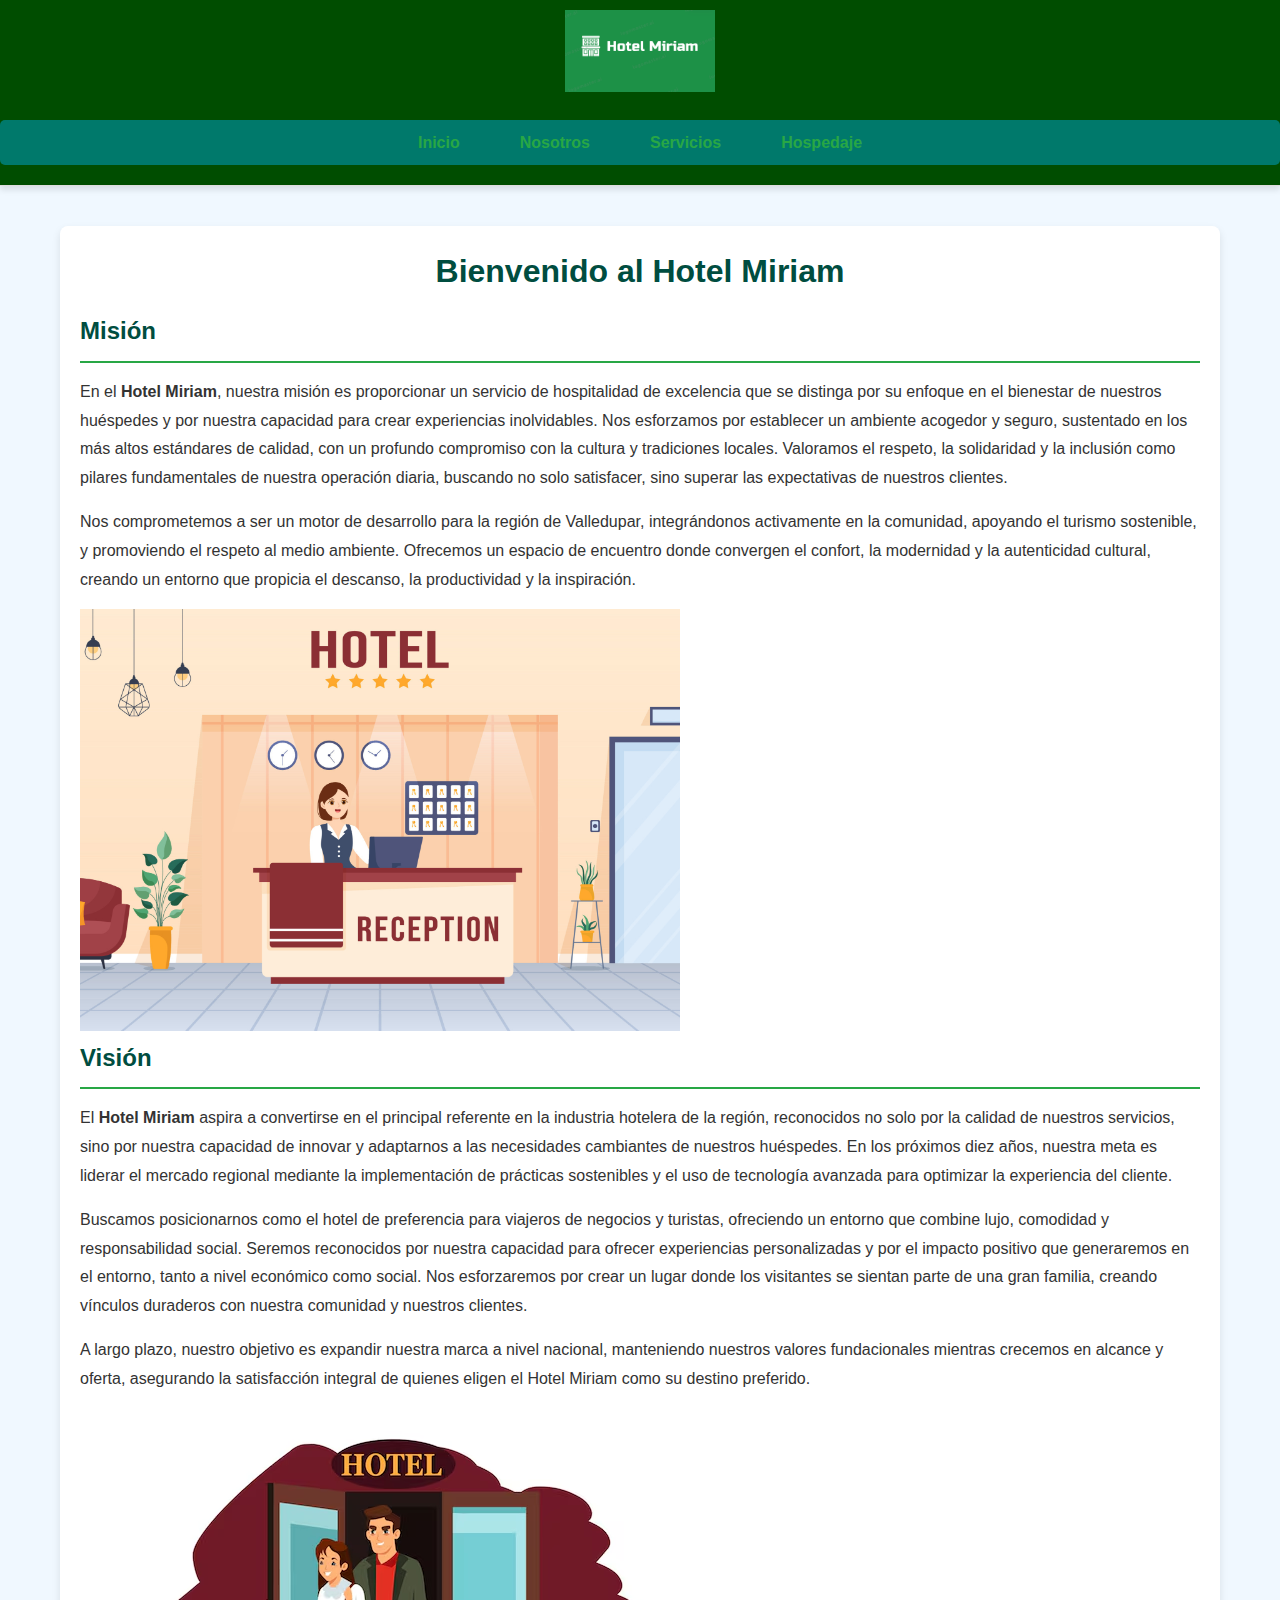
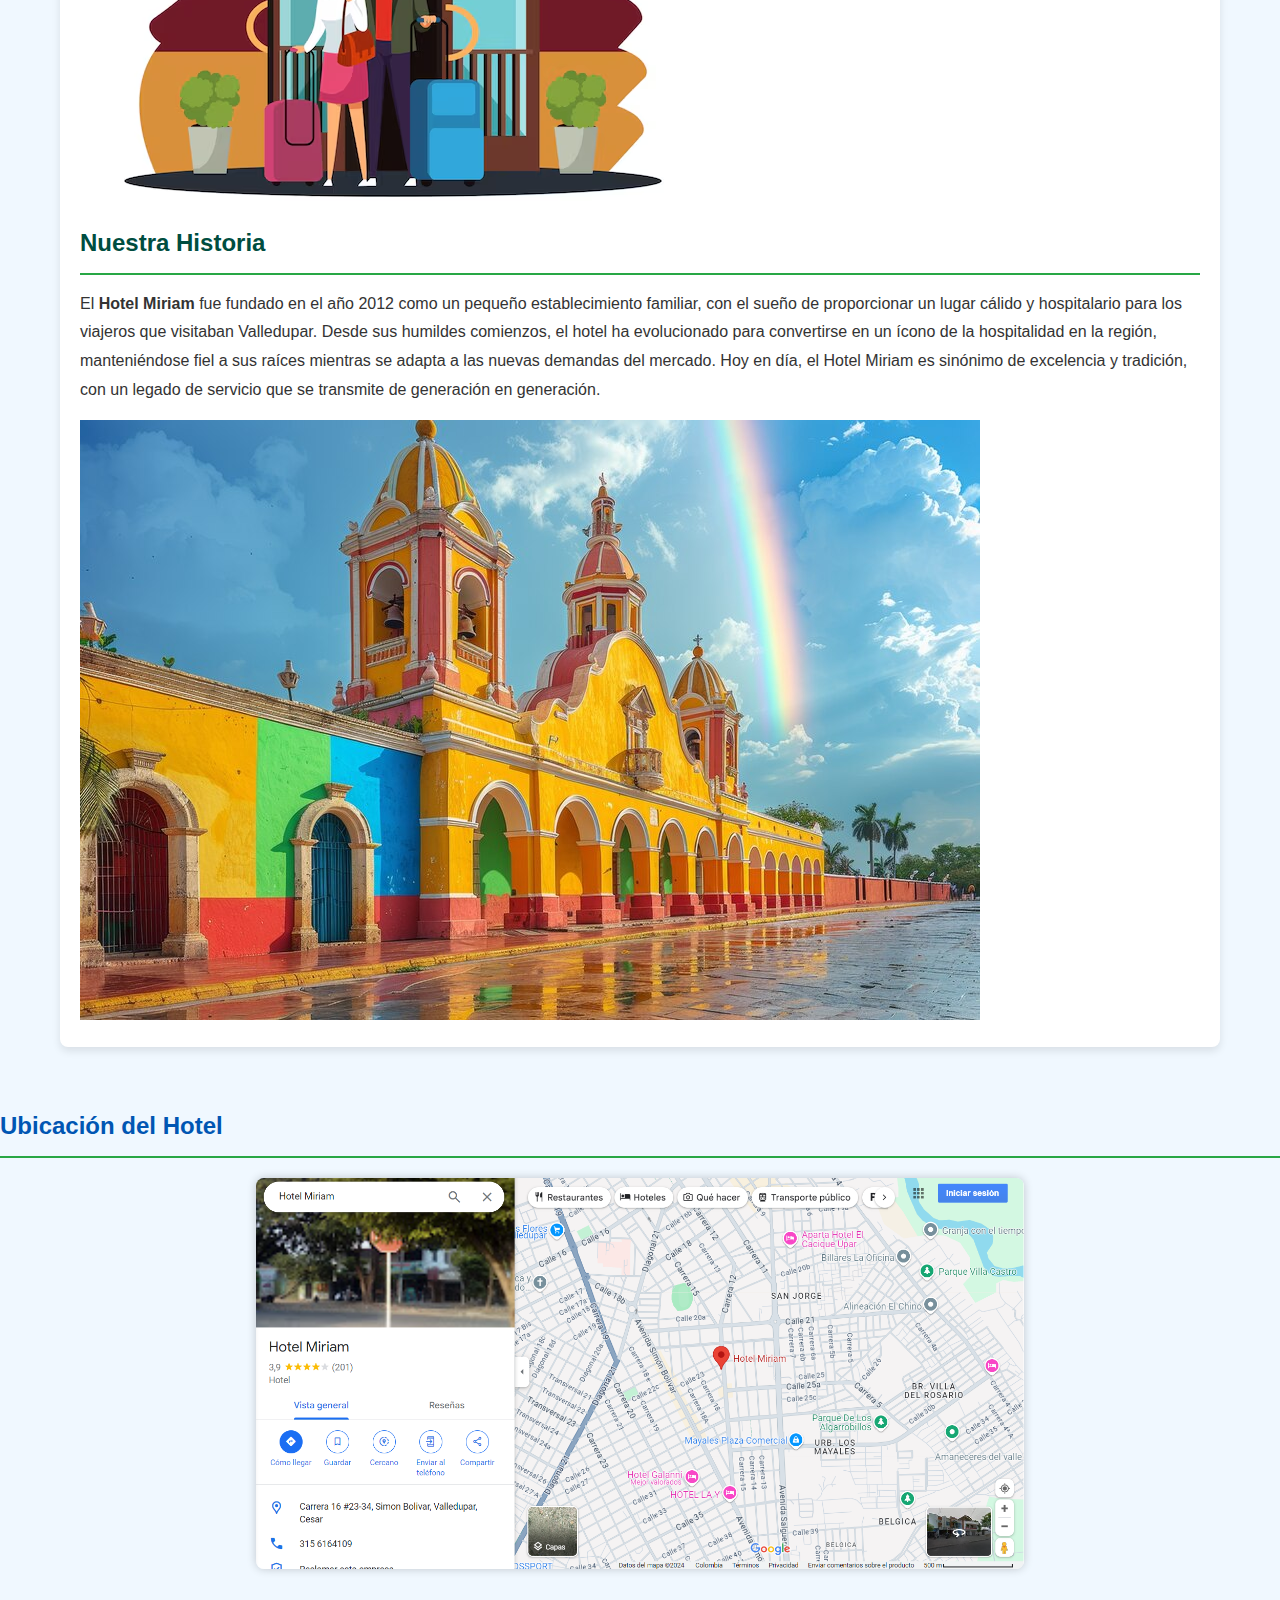
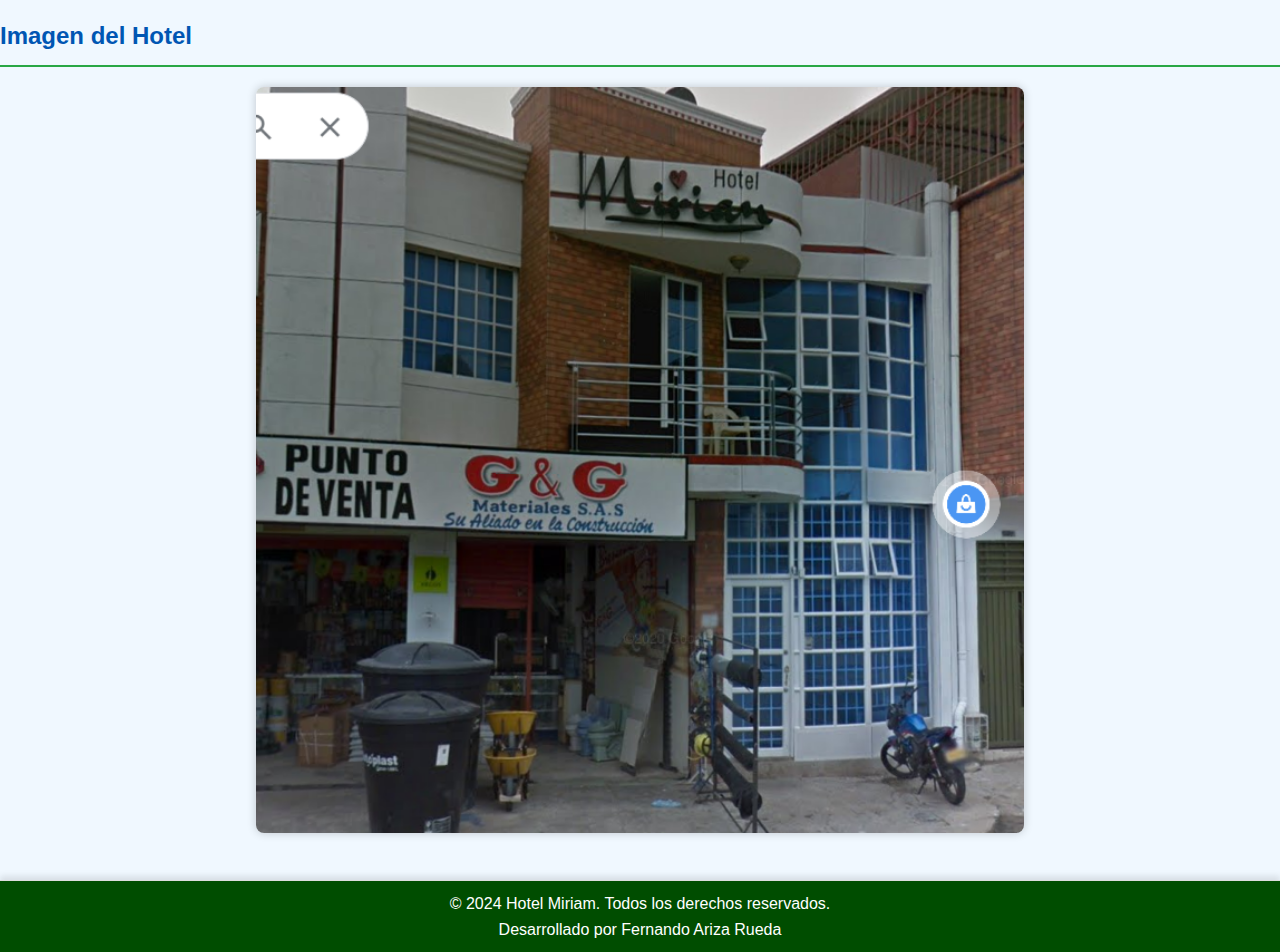
<file: index.html>
<!DOCTYPE html>
<html lang="es">

    <head>
        <meta charset="UTF-8">
        <meta name="viewport" content="width=device-width, initial-scale=1.0">
        <meta http-equiv="X-UA-Compatible" content="ie=edge">
        <meta name="description" content="Hotel Miriam - El mejor lugar para su hospedaje en Valledupar, donde ofrecemos un servicio de excelencia.">
        <meta name="author" content="Fernando Ariza Rueda">
        <title>Hotel Miriam - Inicio</title>
        <link rel="stylesheet" href="/css/styles.css">
        <link rel="icon" href="/img/favicon.ico" type="image/x-icon">
        <style>
            body { 
                font-family: Arial, sans-serif;
                line-height: 1.6;
                margin: 0;
                padding: 0;
                color: #333;
            }
    
            header {
                background: #004d00;
                padding: 10px 0;
                text-align: center;
                border-bottom: 1px solid #ddd;
            }
    
            header img {
                width: 150px;
            }
    
            nav ul {
                list-style: none;
                padding: 0;
            }
    
            nav ul li {
                display: inline;
                margin: 0 15px;
            }
    
            nav ul li a {
                text-decoration: none;
                color: #28a745;
            }
    
            nav ul li a:hover {
                text-decoration: underline;
            }
    
            main {
                padding: 20px;
            }
    
            h1 {
                color: #28a745;
                text-align: center;
                margin-bottom: 20px;
            }
    
            section {
                margin-bottom: 40px;
            }
    
            section h2 {
                color: #0056b3;
                border-bottom: 2px solid #28a745;
                padding-bottom: 10px;
                margin-bottom: 20px;
            }
    
            .info-hotel ul {
                list-style: none;
                padding: 0;
            }
    
            .info-hotel ul li {
                background: #004d00;
                border-radius: 5px;
                margin-bottom: 10px;
                padding: 10px;
                box-shadow: 0 0 5px rgba(0,0,0,0.1);
            }
    
            form {
                max-width: 800px;
                margin: 0 auto;
                padding: 20px;
                background: #f8f9fa;
                border-radius: 8px;
                box-shadow: 0 0 10px rgba(0,0,0,0.1);
            }
    
            form fieldset {
                border: none;
                margin-bottom: 20px;
            }
    
            form legend {
                font-weight: bold;
                margin-bottom: 10px;
                color: #28a745;
            }
    
            form label {
                display: block;
                margin-bottom: 5px;
            }
    
            form input, form select, form textarea {
                width: calc(100% - 22px);
                padding: 10px;
                margin-bottom: 10px;
                border: 1px solid #ccc;
                border-radius: 5px;
            }
    
            form input[type="submit"] {
                background: #28a745;
                color: #fff;
                border: none;
                cursor: pointer;
                font-size: 16px;
            }
    
            form input[type="submit"]:hover {
                background: #0056b3;
            }
    
            #mapa img {
                width: 60%;
                border-radius: 8px;
                box-shadow: 0 0 10px rgba(0,0,0,0.2);
            }
    
            footer {
                background: #004d00;
                padding: 10px 0;
                text-align: center;
                border-top: 1px solid #ddd;
                margin-top: 20px;
            }
    
            /* Nuevo estilo para las imágenes al lado del texto */
            .info-section {
                display: flex;
                align-items: center;
                margin-bottom: 30px;
            }
    
            .info-section img {
                width: 150px; /* Ajusta el tamaño de las imágenes */
                height: auto;
                border-radius: 8px;
                margin-left: 20px;
            }
    
            .info-section .text {
                flex: 1;
            }
        </style>
    </head>

    <body>
        <header>
            <div class="logo">
                <img src="/img/imagen1.PNG" alt="Logo del Hotel Miriam" id="logo-img">
            </div>
            <nav>
                <ul class="nav-list">
                    <li><a href="inicio.html">Inicio</a></li>
                    <li><a href="nosotros.html">Nosotros</a></li>
                    <li><a href="servicios.html">Servicios</a></li>
                    <li><a href="hospedaje.html">Hospedaje</a></li>
                </ul>
            </nav>
        </header>

        <main>
            <section id="mision-vision" class="content-section">
                <h1>Bienvenido al Hotel Miriam</h1>

                <article class="mision">
                    <h2>Misión</h2>
                    <p>En el <strong>Hotel Miriam</strong>, nuestra misión es proporcionar un servicio de hospitalidad de excelencia que se distinga por su enfoque en el bienestar de nuestros huéspedes y por nuestra capacidad para crear experiencias inolvidables. Nos esforzamos por establecer un ambiente acogedor y seguro, sustentado en los más altos estándares de calidad, con un profundo compromiso con la cultura y tradiciones locales. Valoramos el respeto, la solidaridad y la inclusión como pilares fundamentales de nuestra operación diaria, buscando no solo satisfacer, sino superar las expectativas de nuestros clientes.</p>
                    <p>Nos comprometemos a ser un motor de desarrollo para la región de Valledupar, integrándonos activamente en la comunidad, apoyando el turismo sostenible, y promoviendo el respeto al medio ambiente. Ofrecemos un espacio de encuentro donde convergen el confort, la modernidad y la autenticidad cultural, creando un entorno que propicia el descanso, la productividad y la inspiración.</p>
                    <img src="/img/imagen12.PNG" alt="Imagen Misión" width="80%" style="max-width: 600px;">
                </article>

                <article class="vision">
                    <h2>Visión</h2>
                    <p>El <strong>Hotel Miriam</strong> aspira a convertirse en el principal referente en la industria hotelera de la región, reconocidos no solo por la calidad de nuestros servicios, sino por nuestra capacidad de innovar y adaptarnos a las necesidades cambiantes de nuestros huéspedes. En los próximos diez años, nuestra meta es liderar el mercado regional mediante la implementación de prácticas sostenibles y el uso de tecnología avanzada para optimizar la experiencia del cliente.</p>
                    <p>Buscamos posicionarnos como el hotel de preferencia para viajeros de negocios y turistas, ofreciendo un entorno que combine lujo, comodidad y responsabilidad social. Seremos reconocidos por nuestra capacidad para ofrecer experiencias personalizadas y por el impacto positivo que generaremos en el entorno, tanto a nivel económico como social. Nos esforzaremos por crear un lugar donde los visitantes se sientan parte de una gran familia, creando vínculos duraderos con nuestra comunidad y nuestros clientes.</p>
                    <p>A largo plazo, nuestro objetivo es expandir nuestra marca a nivel nacional, manteniendo nuestros valores fundacionales mientras crecemos en alcance y oferta, asegurando la satisfacción integral de quienes eligen el Hotel Miriam como su destino preferido.</p>

                    <img src="/img/imagen13.PNG" alt="Imagen Visión">
                </article>

                <article class="historia">
                    <h2>Nuestra Historia</h2>
                    <p>El <strong>Hotel Miriam</strong> fue fundado en el año 2012 como un pequeño establecimiento familiar, con el sueño de proporcionar un lugar cálido y hospitalario para los viajeros que visitaban Valledupar. Desde sus humildes comienzos, el hotel ha evolucionado para convertirse en un ícono de la hospitalidad en la región, manteniéndose fiel a sus raíces mientras se adapta a las nuevas demandas del mercado. Hoy en día, el Hotel Miriam es sinónimo de excelencia y tradición, con un legado de servicio que se transmite de generación en generación.</p>

                    <img src="/img/imagen14.PNG" alt="Imagen Historia">
                </article>
            </section>
        </main>
        <section id="mapa">
            <h2>Ubicación del Hotel</h2>
            <div style="text-align: center;">
                <img src="/img/imagen10.PNG" alt="Mapa de ubicación del Hotel Miriam">
            </div>
        </section>

        <section id="mapa">
            <h2>Imagen del Hotel</h2>
            <div style="text-align: center;">
                <img src="/img/imagen11.PNG" alt="Imagen del Hotel Miriam">
            </div> 
        </section>
        
        <footer>
            <p>&copy; 2024 Hotel Miriam. Todos los derechos reservados.</p>
            <p>Desarrollado por Fernando Ariza Rueda</p>
        </footer>
    </body>

</html>
</file>
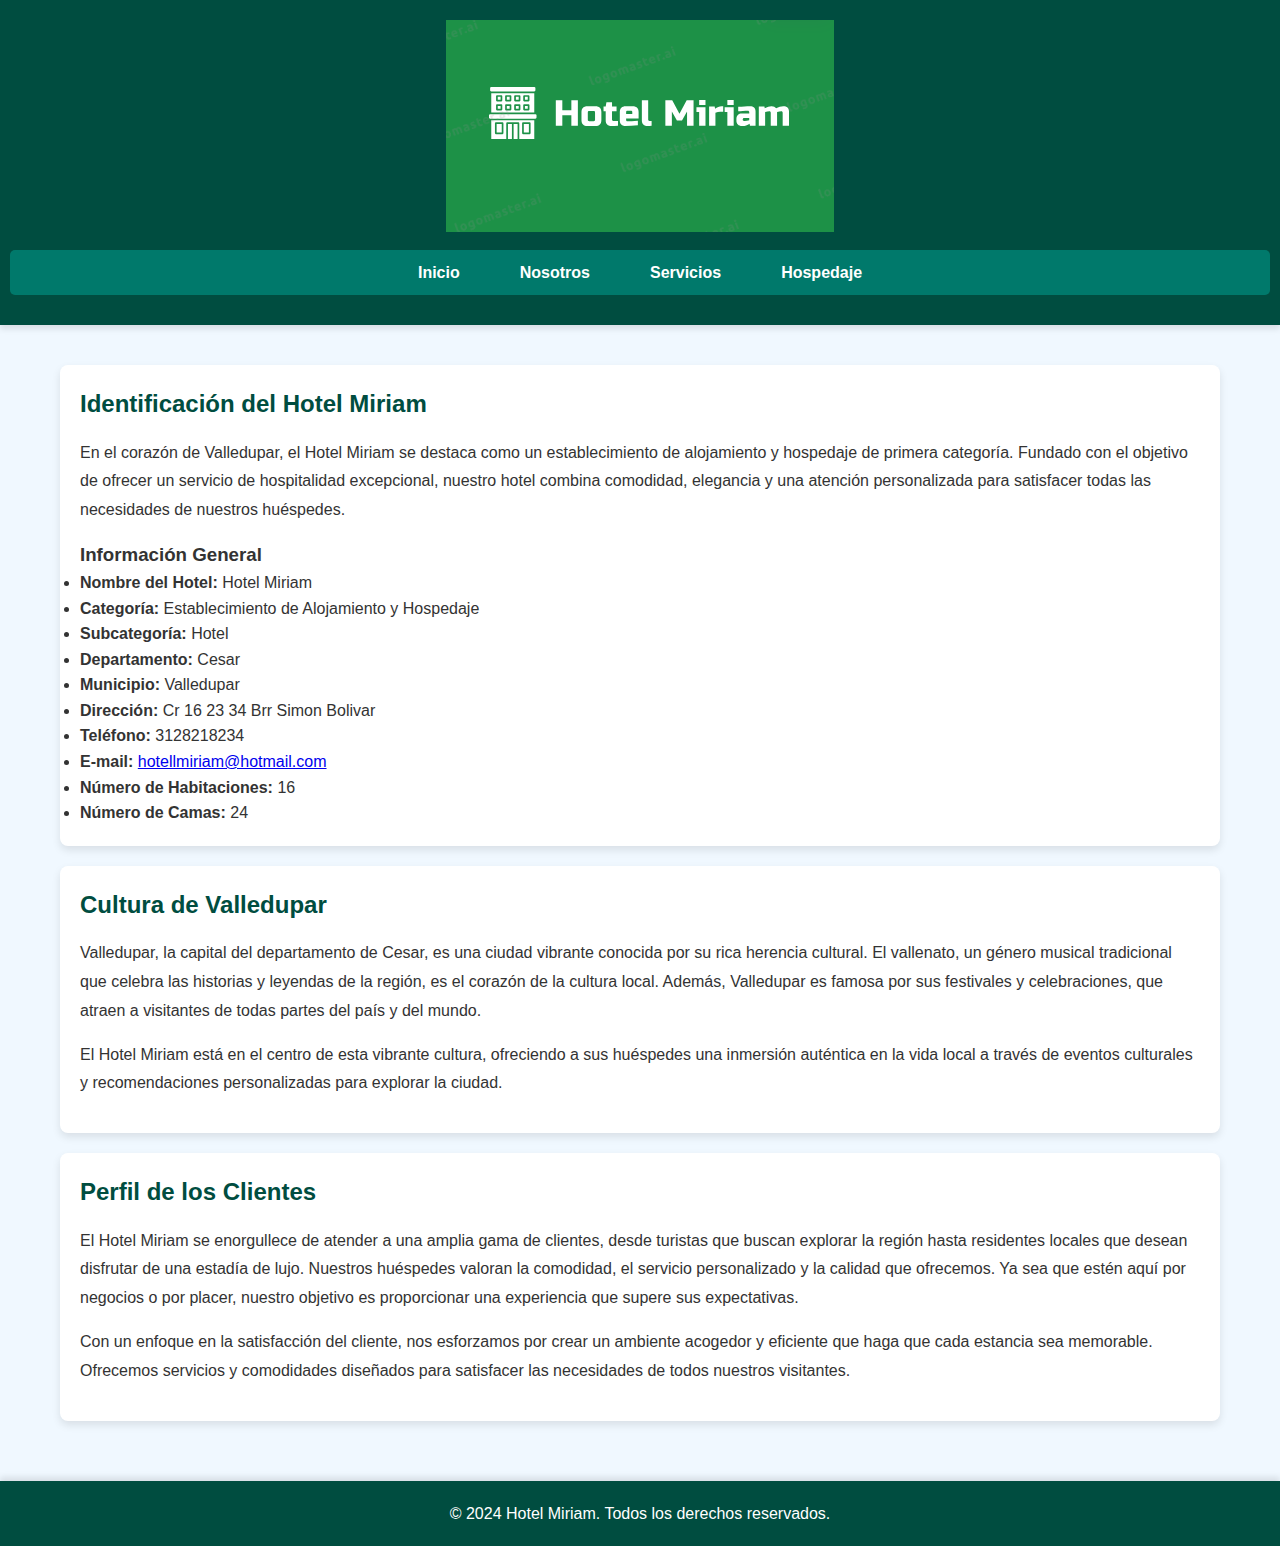
<file: nosotros.html>
<!DOCTYPE html>
<html lang="es">
<head>
    <meta charset="UTF-8">
    <meta name="viewport" content="width=device-width, initial-scale=1.0">
    <title>Nosotros - Hotel Miriam</title>
    <link rel="stylesheet" href="/css/styles.css"> 
</head>
<body>
    <header>
        <img src="/img/imagen1.PNG" alt="Logo del Hotel Miriam"> 
        <nav>
            <ul>
                <li><a href="/index.html">Inicio</a></li> 
                <li><a href="/nosotros.html">Nosotros</a></li> 
                <li><a href="/servicios.html">Servicios</a></li> 
                <li><a href="/hospedaje.html">Hospedaje</a></li> 
            </ul>
        </nav>
    </header>
    <main>
        <section id="identificacion" class="content-section">
            <h2>Identificación del Hotel Miriam</h2>
            <p>En el corazón de Valledupar, el Hotel Miriam se destaca como un establecimiento de alojamiento y hospedaje de primera categoría. Fundado con el objetivo de ofrecer un servicio de hospitalidad excepcional, nuestro hotel combina comodidad, elegancia y una atención personalizada para satisfacer todas las necesidades de nuestros huéspedes.</p>
            <h3>Información General</h3>
            <ul>
                <li><strong>Nombre del Hotel:</strong> Hotel Miriam</li>
                <li><strong>Categoría:</strong> Establecimiento de Alojamiento y Hospedaje</li>
                <li><strong>Subcategoría:</strong> Hotel</li>
                <li><strong>Departamento:</strong> Cesar</li>
                <li><strong>Municipio:</strong> Valledupar</li>
                <li><strong>Dirección:</strong> Cr 16 23 34 Brr Simon Bolivar</li>
                <li><strong>Teléfono:</strong> 3128218234</li>
                <li><strong>E-mail:</strong> <a href="mailto:hotellmiriam@hotmail.com">hotellmiriam@hotmail.com</a></li>
                <li><strong>Número de Habitaciones:</strong> 16</li>
                <li><strong>Número de Camas:</strong> 24</li>
            </ul>
        </section>
        <section id="cultura" class="content-section">
            <h2>Cultura de Valledupar</h2>
            <p>Valledupar, la capital del departamento de Cesar, es una ciudad vibrante conocida por su rica herencia cultural. El vallenato, un género musical tradicional que celebra las historias y leyendas de la región, es el corazón de la cultura local. Además, Valledupar es famosa por sus festivales y celebraciones, que atraen a visitantes de todas partes del país y del mundo.</p>
            <p>El Hotel Miriam está en el centro de esta vibrante cultura, ofreciendo a sus huéspedes una inmersión auténtica en la vida local a través de eventos culturales y recomendaciones personalizadas para explorar la ciudad.</p>
        </section>
        <section id="clientes" class="content-section">
            <h2>Perfil de los Clientes</h2>
            <p>El Hotel Miriam se enorgullece de atender a una amplia gama de clientes, desde turistas que buscan explorar la región hasta residentes locales que desean disfrutar de una estadía de lujo. Nuestros huéspedes valoran la comodidad, el servicio personalizado y la calidad que ofrecemos. Ya sea que estén aquí por negocios o por placer, nuestro objetivo es proporcionar una experiencia que supere sus expectativas.</p>
            <p>Con un enfoque en la satisfacción del cliente, nos esforzamos por crear un ambiente acogedor y eficiente que haga que cada estancia sea memorable. Ofrecemos servicios y comodidades diseñados para satisfacer las necesidades de todos nuestros visitantes.</p>
        </section>
    </main>
    <footer>
        <p>&copy; 2024 Hotel Miriam. Todos los derechos reservados.</p>
    </footer>
</body>
</html>
</file>
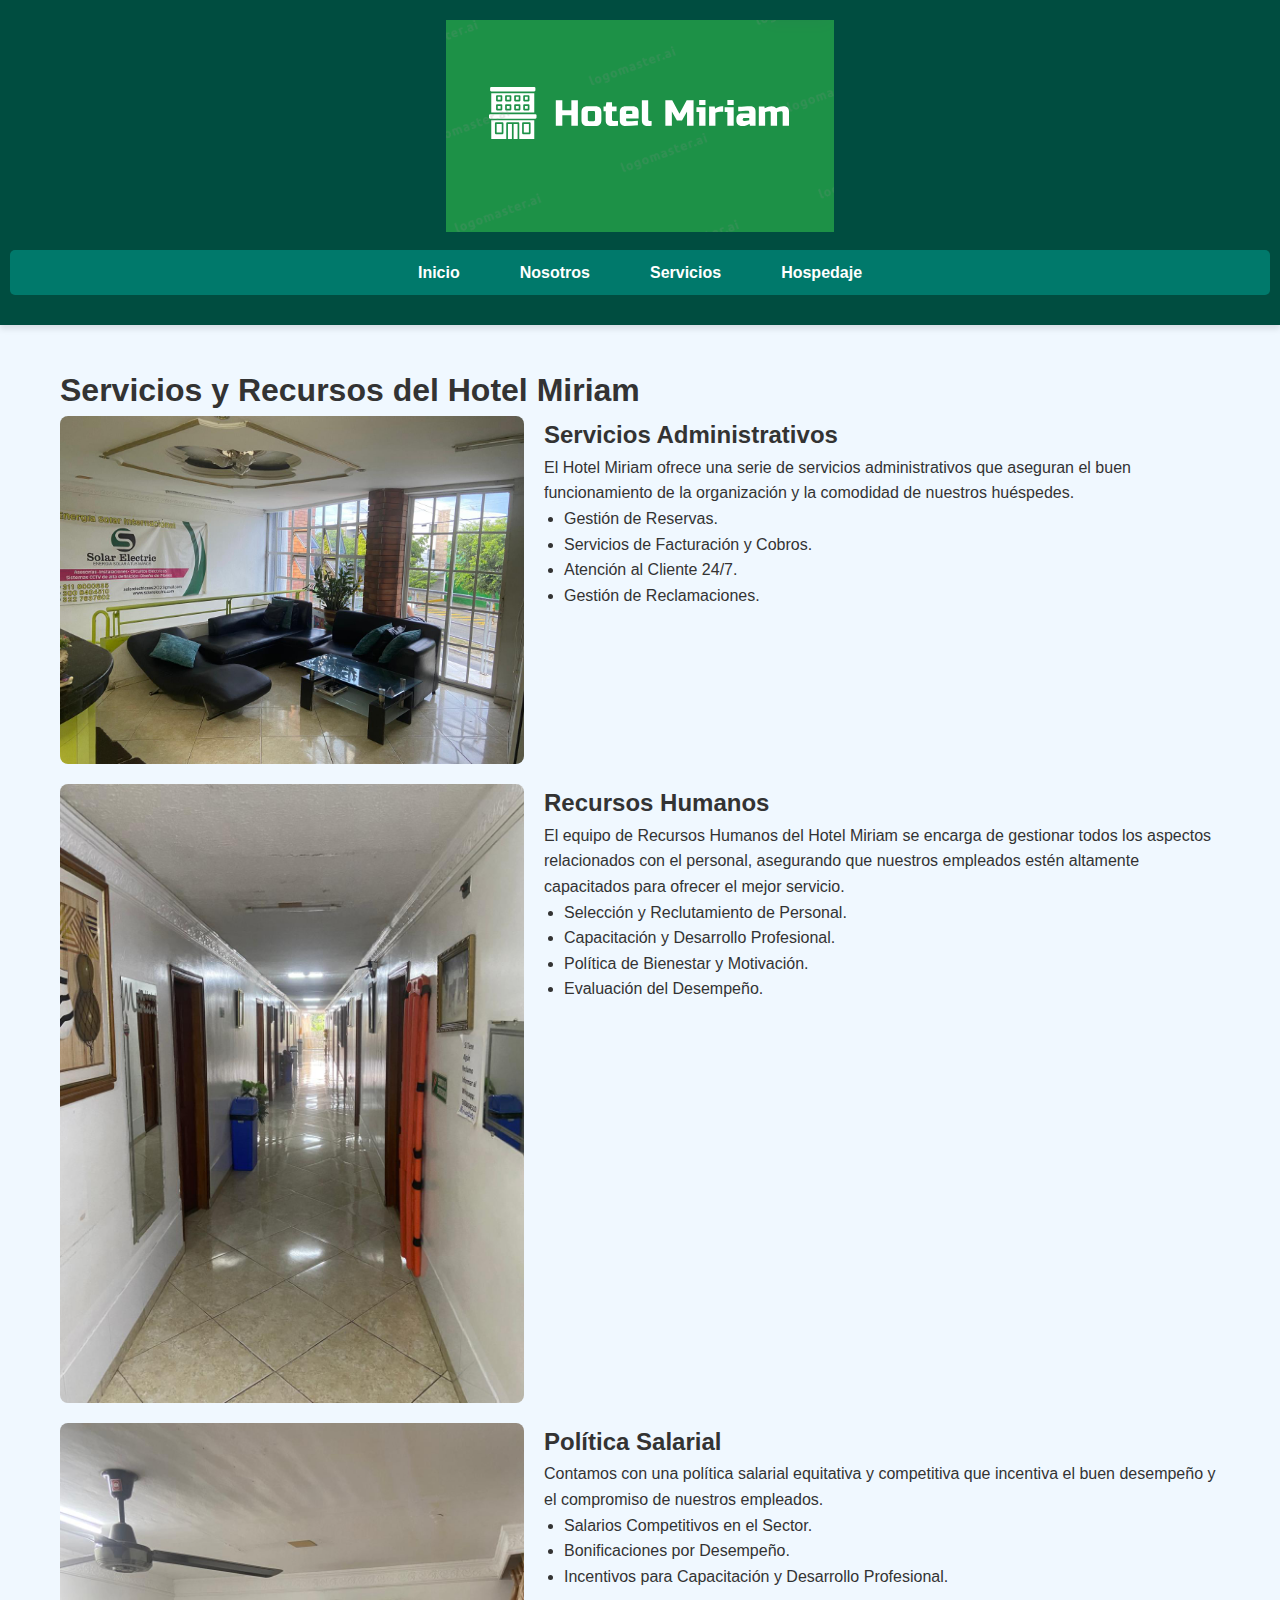
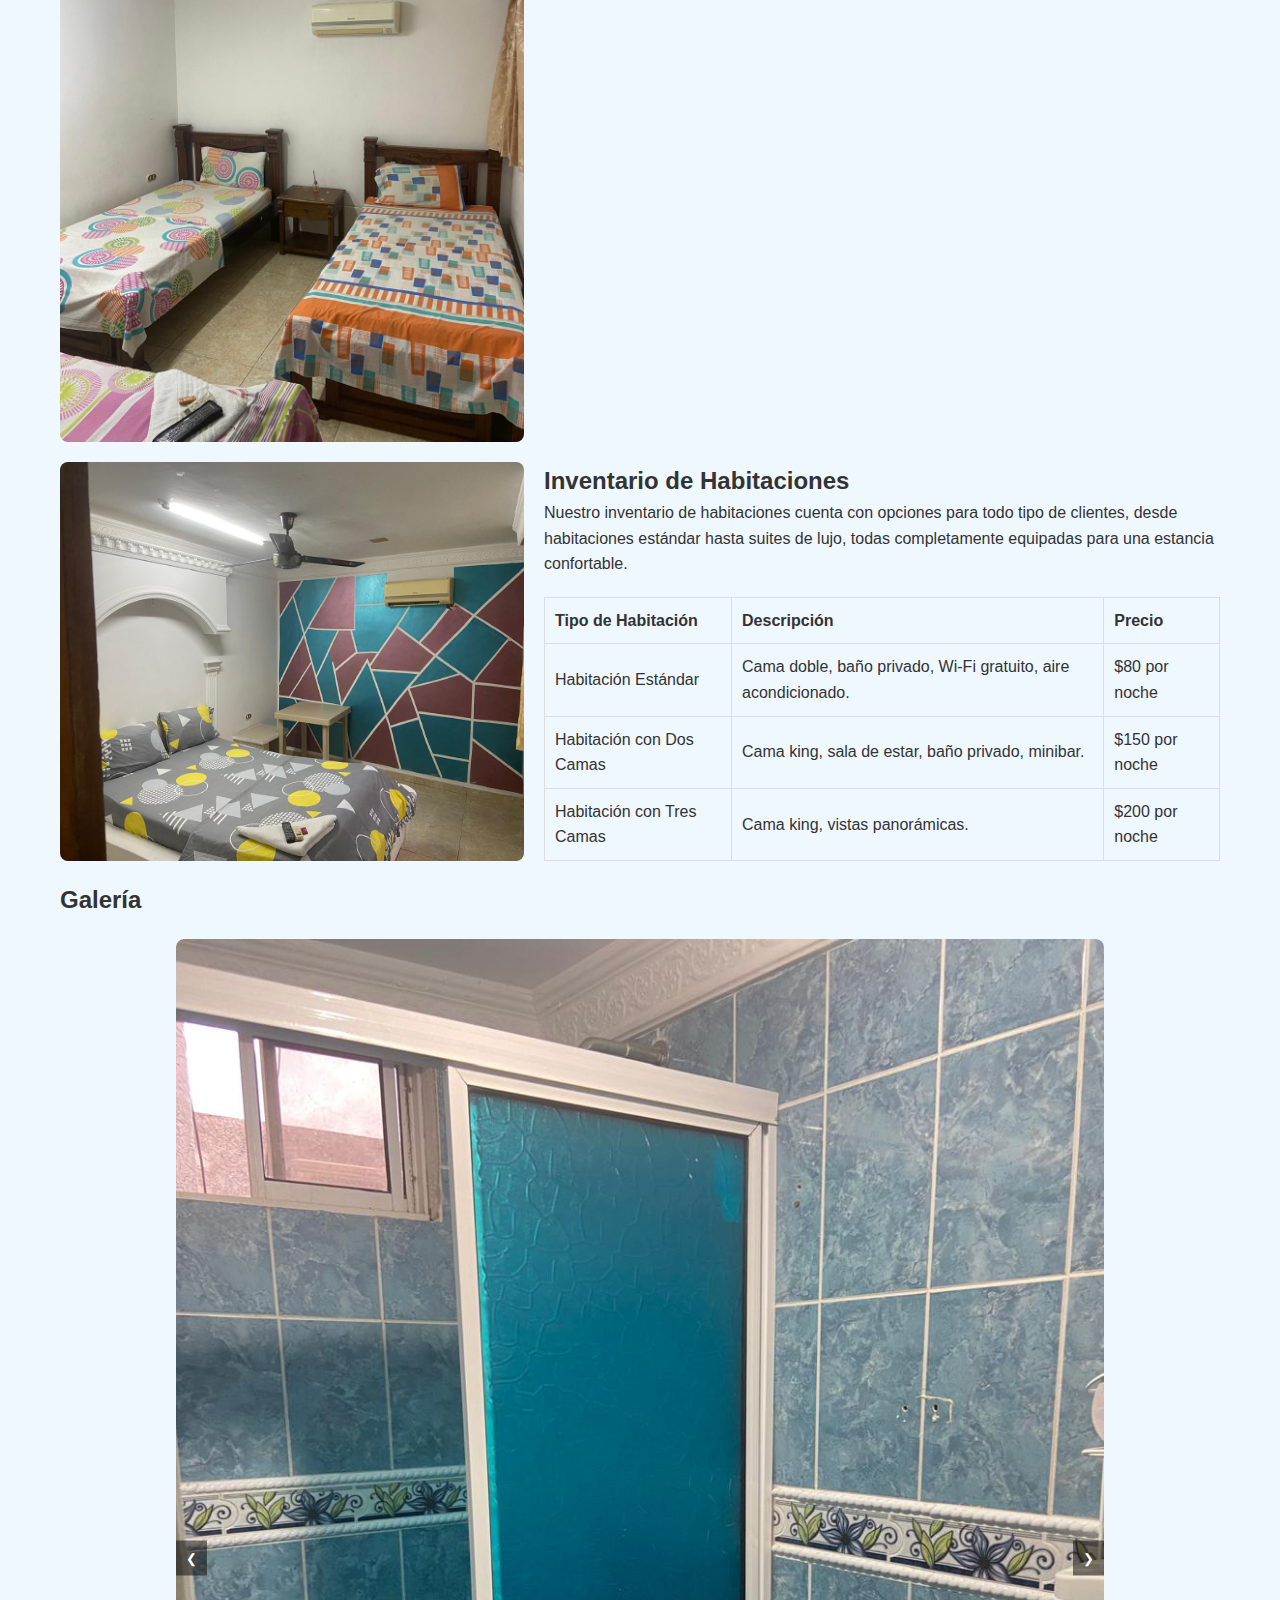
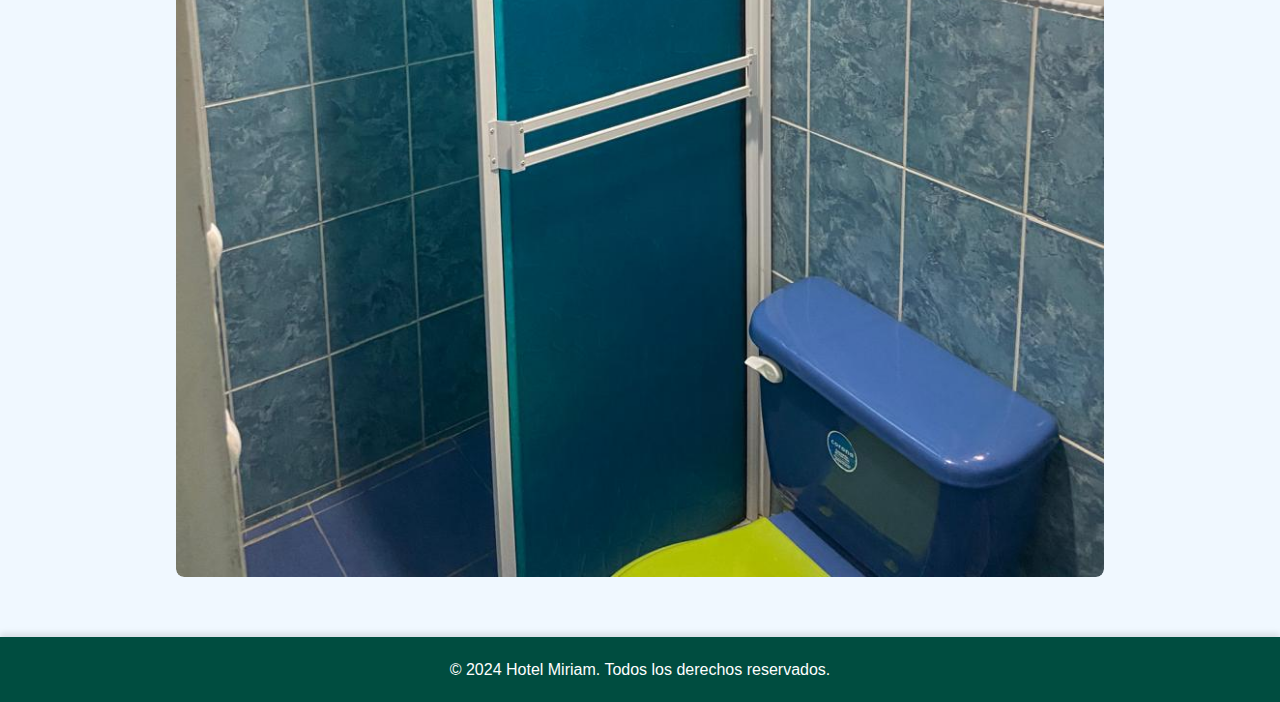
<file: servicios.html>
<!DOCTYPE html>
<html lang="es">
<head>
    <meta charset="UTF-8">
    <meta name="viewport" content="width=device-width, initial-scale=1.0">
    <title>Servicios y Recursos - Hotel Miriam</title>
    <link rel="stylesheet" href="css/styles.css">
    <style>
        .service-container {
            display: flex;
            flex-wrap: wrap;
            margin-bottom: 20px;
        }

        .service-container img {
            max-width: 40%;
            height: auto;
            border-radius: 8px;
            margin-right: 20px;
        }

        .service-text {
            flex: 1;
            min-width: 300px;
        }

        .service-text ul {
            list-style-type: disc;
            padding-left: 20px;
        }

        .service-text table {
            width: 100%;
            border-collapse: collapse;
            margin-top: 20px;
        }

        .service-text table, .service-text th, .service-text td {
            border: 1px solid #ddd;
        }

        .service-text th, .service-text td {
            padding: 10px;
            text-align: left;
        }

        .carousel {
            position: relative;
            max-width: 80%; 
            margin: 20px auto; 
            overflow: hidden;
            border-radius: 8px;
        }

        .carousel-images {
            display: flex;
            transition: transform 0.5s ease-in-out;
        }

        .carousel-images img {
            width: 100%;
            flex-shrink: 0;
            border-radius: 8px;
        }

        .carousel-controls {
            position: absolute;
            top: 50%;
            width: 100%;
            display: flex;
            justify-content: space-between;
            transform: translateY(-50%);
        }

        .carousel-controls button {
            background-color: rgba(0, 0, 0, 0.5);
            border: none;
            color: white;
            padding: 10px;
            cursor: pointer;
        }

        .carousel-controls button:hover {
            background-color: rgba(0, 0, 0, 0.8);
        }
    </style>
</head>
<body>
    <header>
        <img src="/img/imagen1.PNG" alt="Logo del Hotel Miriam">
        <nav>
            <ul>
                <li><a href="index.html">Inicio</a></li>
                <li><a href="nosotros.html">Nosotros</a></li>
                <li><a href="servicios.html">Servicios</a></li>
                <li><a href="hospedaje.html">Hospedaje</a></li>
            </ul>
        </nav>
    </header>
    
    <main>
        <h1>Servicios y Recursos del Hotel Miriam</h1>
        
        <section id="administrativos" class="service-container">
            <img src="/img/imagen2.PNG" alt="Servicios Administrativos">
            <div class="service-text">
                <h2>Servicios Administrativos</h2>
                <p>El Hotel Miriam ofrece una serie de servicios administrativos que aseguran el buen funcionamiento de la organización y la comodidad de nuestros huéspedes.</p>
                <ul>
                    <li>Gestión de Reservas.</li>
                    <li>Servicios de Facturación y Cobros.</li>
                    <li>Atención al Cliente 24/7.</li>
                    <li>Gestión de Reclamaciones.</li>
                </ul>
            </div>
        </section>
        
        <section id="recursos-humanos" class="service-container">
            <img src="/img/imagen3.PNG" alt="Recursos Humanos">
            <div class="service-text">
                <h2>Recursos Humanos</h2>
                <p>El equipo de Recursos Humanos del Hotel Miriam se encarga de gestionar todos los aspectos relacionados con el personal, asegurando que nuestros empleados estén altamente capacitados para ofrecer el mejor servicio.</p>
                <ul>
                    <li>Selección y Reclutamiento de Personal.</li>
                    <li>Capacitación y Desarrollo Profesional.</li>
                    <li>Política de Bienestar y Motivación.</li>
                    <li>Evaluación del Desempeño.</li>
                </ul>
            </div>
        </section>
        
        <section id="politica-salarial" class="service-container">
            <img src="/img/imagen4.PNG" alt="Política Salarial">
            <div class="service-text">
                <h2>Política Salarial</h2>
                <p>Contamos con una política salarial equitativa y competitiva que incentiva el buen desempeño y el compromiso de nuestros empleados.</p>
                <ul>
                    <li>Salarios Competitivos en el Sector.</li>
                    <li>Bonificaciones por Desempeño.</li>
                    <li>Incentivos para Capacitación y Desarrollo Profesional.</li>
                </ul>
            </div>
        </section>
        
        <section id="inventario-habitaciones" class="service-container">
            <img src="/img/imagen5.PNG" alt="Inventario de Habitaciones">
            <div class="service-text">
                <h2>Inventario de Habitaciones</h2>
                <p>Nuestro inventario de habitaciones cuenta con opciones para todo tipo de clientes, desde habitaciones estándar hasta suites de lujo, todas completamente equipadas para una estancia confortable.</p>
                <table>
                    <tr>
                        <th>Tipo de Habitación</th>
                        <th>Descripción</th>
                        <th>Precio</th>
                    </tr>
                    <tr>
                        <td>Habitación Estándar</td>
                        <td>Cama doble, baño privado, Wi-Fi gratuito, aire acondicionado.</td>
                        <td>$80 por noche</td>
                    </tr>
                    <tr>
                        <td>Habitación con Dos Camas</td>
                        <td>Cama king, sala de estar, baño privado, minibar.</td>
                        <td>$150 por noche</td>
                    </tr>
                    <tr>
                        <td>Habitación con Tres Camas</td>
                        <td>Cama king, vistas panorámicas.</td>
                        <td>$200 por noche</td>
                    </tr>
                </table>
            </div>
        </section>
        
        <section id="galeria">
            <h2>Galería</h2>
            <div class="carousel">
                <div class="carousel-images">
                    <img src="/img/imagen6.PNG" alt="Galería 1">
                    <img src="/img/imagen7.PNG" alt="Galería 2">
                    <img src="/img/imagen8.PNG" alt="Galería 3">
                    <img src="/img/imagen9.PNG" alt="Galería 4">
                </div>
                <div class="carousel-controls">
                    <button onclick="moveSlide(-1)">&#10094;</button>
                    <button onclick="moveSlide(1)">&#10095;</button>
                </div>
            </div>
        </section>
    </main>
    
    <footer>
        <p>&copy; 2024 Hotel Miriam. Todos los derechos reservados.</p>
    </footer>
    
    <script>
        let currentIndex = 0;

        function moveSlide(step) {
            const slides = document.querySelectorAll('.carousel-images img');
            const totalSlides = slides.length;
            currentIndex = (currentIndex + step + totalSlides) % totalSlides;
            const offset = -currentIndex * 100;
            document.querySelector('.carousel-images').style.transform = `translateX(${offset}%)`;
        }
    </script>
</body>
</html>
</file>
<file: css/styles.css>
* {
    margin: 0;
    padding: 0;
    box-sizing: border-box;
}


body {
    font-family: 'Arial', sans-serif;
    background-color: #f0f8ff;
    color: #333;
    line-height: 1.6;
}


header {
    background-color: #004d40;
    color: white;
    padding: 20px 10px;
    text-align: center;
    box-shadow: 0 4px 6px rgba(0, 0, 0, 0.1);
}


header #logo-img {
    max-width: 200px;
    height: auto;
    margin-bottom: 10px;
}


nav ul {
    list-style-type: none;
    padding: 0;
    display: flex;
    justify-content: center;
    background-color: #00796b;
    border-radius: 5px;
    margin: 10px 0;
}

nav ul li {
    margin: 0 15px;
}

nav ul li a {
    color: white;
    text-decoration: none;
    font-weight: bold;
    padding: 10px 15px;
    display: inline-block;
    border-radius: 3px;
    transition: background-color 0.3s ease, color 0.3s ease;
}

nav ul li a:hover,
nav ul li a:focus {
    background-color: #004d40;
    color: #e0f2f1;
}

/* Contenido principal */
main {
    margin: 20px auto;
    padding: 20px;
    max-width: 1200px;
}


.content-section {
    background-color: #ffffff;
    border-radius: 8px;
    box-shadow: 0 4px 8px rgba(0, 0, 0, 0.1);
    padding: 20px;
    margin-bottom: 20px;
}

.content-section h1,
.content-section h2 {
    color: #004d40;
    margin-bottom: 15px;
}

.content-section p {
    margin-bottom: 15px;
    line-height: 1.8;
}


footer {
    background-color: #004d40;
    color: white;
    text-align: center;
    padding: 20px;
    position: relative;
    width: 100%;
    box-shadow: 0 -4px 6px rgba(0, 0, 0, 0.1);
}


.footer .social-media {
    margin: 15px 0;
}

.footer .social-media a {
    margin: 0 10px;
    display: inline-block;
}

.footer .social-media img {
    width: 24px;
    height: 24px;
    transition: transform 0.3s ease;
}

.footer .social-media img:hover {
    transform: scale(1.1);
}


@media (max-width: 768px) {
    nav ul {
        flex-direction: column;
        align-items: center;
    }

    nav ul li {
        margin: 10px 0;
    }

    footer {
        padding: 15px;
    }
}

@media (max-width: 480px) {
    header #logo-img {
        max-width: 150px;
    }

    .content-section {
        padding: 15px;
    }
}
</file>
